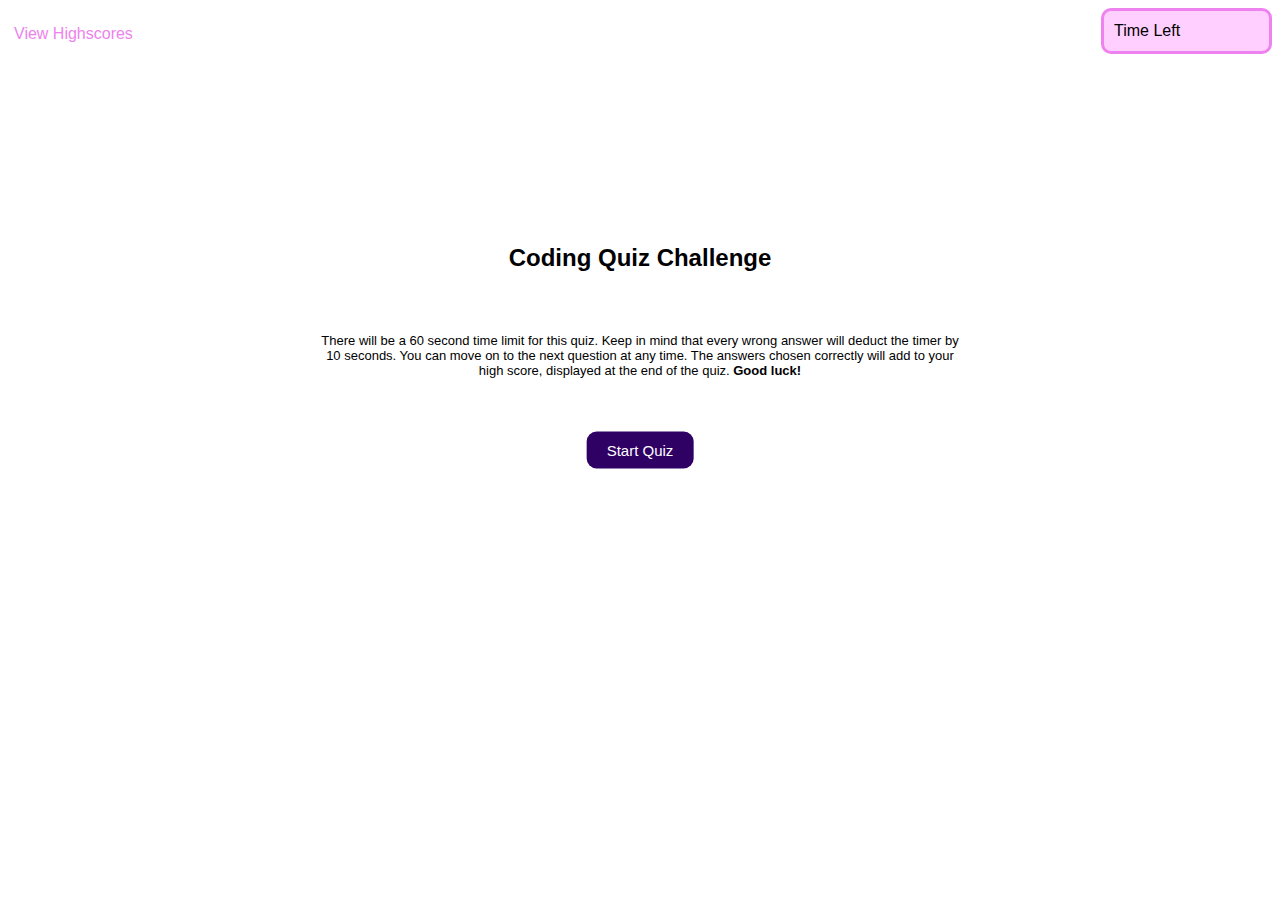
<file: index.html>
<!DOCTYPE html>
<html lang="en">
<head>
    <meta charset="UTF-8">
    <meta http-equiv="X-UA-Compatible" content="IE=edge">
    <meta name="viewport" content="width=device-width, initial-scale=1.0">
    <title>Code Quiz</title>
    <link rel="stylesheet" href="assets/css/style.css">
</head>
<body>
    <div class="headers">
        <header>
            <section class="timerLocation" id="timerLocation">
                <div class="timer" id="timer">
                    <div class="timeText" id="timeLeft">Time Left</div>
                    <div class="timeSec" id="timeSec"></div>
                </div> 
            </section>
           <div class="highscoreBtn" id="highscoreBtn"><button>View Highscores</button></div>
            
        </header>
    </div>  
   

    <!-- Start Quiz Button -->
    <div class="startPage" id="startPage">
        <div class="title"><strong>Coding Quiz Challenge</strong> </div>
        <p class="instructions">There will be a 60 second time limit for this quiz.
            Keep in mind that every wrong answer will deduct the timer by 10 seconds.
            You can move on to the next question at any time.
            The answers chosen correctly will add to your high score, displayed at the end of the quiz.
            <strong>Good luck!</strong>
        </p>
        <br>
        <div class="startBtn" id="startBtn">
            <button>Start Quiz</button>
        </div>
    </div>    

    <!-- Quiz Box -->
    <div class="quizBox" id="quizBox">
         <div class="quesText" id="question">Question 1</div>
            <div class="answerButtons" id="answerButtons">
                <button class="choice" id="choice">Answer 1</button> <br>
                <button class="choice" id="choice">Answer 2</button> <br>
                <button class="choice" id="choice">Answer 3</button> <br>
                <button class="choice" id="choice">Answer 4</button> <br>
           </div>
           <div class="nextBtn" id="nextBtn">
               <button>Next</button>
           </div>
           <br>
           <div class="correct-or-wrong" id="correct-or-wrong">...</div>
           
        </div>  
    </div>

    <!-- High Score Box -->
    <div class="highscoreBox" id="highscoreBox">
        <div class="allDone"><strong>All done!</strong>
            <div class="finalScore" id="finalScore">...</div>
        </div>
        
        <div class="initialsBox" id="initialsBox">
            <label class = "form-label" for="initials">Enter Your Initials</label>
            <input type="text" name="initials" size="15" id="initials">
            <button type="submit" class="submit" id="submitBtn">Submit</button>
            <br>
            <div class="alertText" id="alertText"></div>
        </div>
    </div>

    <!-- Previous Highscores Box -->
    <div class="prevHighscoreBox" id = "highscoreLog">
        <p><strong>High scores</strong></p>
        <br>
        <div class="prevHighscores" id="prevHighscores">
            ...
        </div>
        <br>
        <div class="buttons">
            <button class="return" id="return">Go Back</button>
            <button class="clear" id="clear">Clear high scores</button>
    </div> 

    
   
    
</body>
<script src="assets/js/script.js"></script>
</html>
</file>
<file: assets/css/style.css>
body{
    font-family:-apple-system, BlinkMacSystemFont, 'Segoe UI', Roboto, Oxygen, Ubuntu, Cantarell, 'Open Sans', 'Helvetica Neue', sans-serif
}
.timerLocation{
    display: flex;
    justify-content: flex-end;
}
.headers .timer{
    margin-top: 0px;
    display: flex;
    align-items: center;
    justify-content: space-between;
    width: 145px;
    height: 40px;
    background: transparent;
    border: 3px solid violet;
    background-color: rgb(255, 208, 255);
    border-radius: 10px;
    padding: 0 10px;
}

.headers .timer .timeText {
    font-weight: 400;
    user-select: none;
}

.headers .highscoreBtn{
    display: flex;
    justify-content: flex-start;
    margin-top: -30px;
}

.headers .highscoreBtn button{
    border: none;
    padding: none;
    background-color: transparent;
    color: violet;
    font-size: medium;
}

.startBtn,
.quizBox,
.prevHighscoreBox,
.highscoreBox{
    position: absolute;
    top: 50%;
    left: 50%;
    transform: translate(-50%, -50%);
}

.startPage p {
    position: absolute;
    top: 38%;
    left: 50%;
    transform: translate(-50%, -50%);
    font-size: small;
    text-align: center;
}

.title{
    font-size:x-large;
    text-align: center;
    margin-top: 200px;
}

.startBtn  button, .nextBtn button{
    font-size: 15px;
    color: #fff;
    background-color: rgb(48, 1, 100);
    padding: 10px 20px;
    outline: none;
    border: none;
    border-radius: 10px;
}

.quizBox{
    width: 550px;
    background: #fff;
    border-radius: 10px;
    border-color: violet;
}

.quizBox header {
    position: relative;
    z-index: 99;
    height: 70px;
    padding: 0 35px;
}

.quizBox {
    padding: 25px 30px 20px 30px;
    background: #fff;
}

.quizBox .quesText{
    font-size: 20px;
    font-weight: 600;
}

.quizBox .answerButtons {
    padding: 20px 0;
    display: block;
}

.quizBox .answerButtons button{
    background: rgb(48, 1, 100);
    border: 1px solid #fff;
    color: #fff;
    font-size: 17px;
    border-radius: 10px ;
    padding: 15px 15px;
    width: 400px;
    display: flex;
    align-items: center;
    justify-content: space-between;
    cursor: pointer;
    transition: all 0.3s ease;
}

.answerButtons .choice:hover {
    color: #fff;
    background: violet;
}

.quizBox .correct-or-wrong,
.alertText{
    font-size: x-large;
    color: darkgray;
    font-style: italic;
}

.highscoreBox {
    background:#fff ;
    width: 500px;
    padding: 25px 30px;
    border-radius: 5px;
    background: #fff;
    display: flex;
    text-align: center;
    align-items: center;
    flex-direction: column;
    justify-content: space-between;
}

.highscoreBox .allDone {
    font-size: 20px;
}

.nextBtn button:hover{
    background: violet;
}

.highscoreBox button {
    background: rgb(48, 1, 100);
    color: #fff;
    border-radius: 10px;
    padding: 10px 20px;
    outline: none;
    border: none;
}

.prevHighscoreBox{
    height: 300px;
    width: 200px;
    padding: 25px 30px;
    background:#fff ;
    display: flex;
    text-align:center;
    align-items: center;
    flex-direction: column;
    justify-content: space-between;
}

.prevHighscoreBox p {
    font-size: large;
}

.prevHighscoreBox button {
    background: rgb(48, 1, 100);
    color: #fff;
    border-radius: 10px;
    padding: 5px 10px;
    outline: none;
    border: none;
}

.prevHighscoreBox .prevHighscores {
    outline: rgb(48, 1, 100);
    border-radius: 10px;
    width: 400px;
    height: 800px;
    padding: 10px;
    background-color: rgba(174, 123, 233, 0.521);
}

button:hover{
    background: violet;
}

button{
    cursor: pointer;
    transition: all 0.3s ease;
}


.hide {
    display: none;
}
</file>
